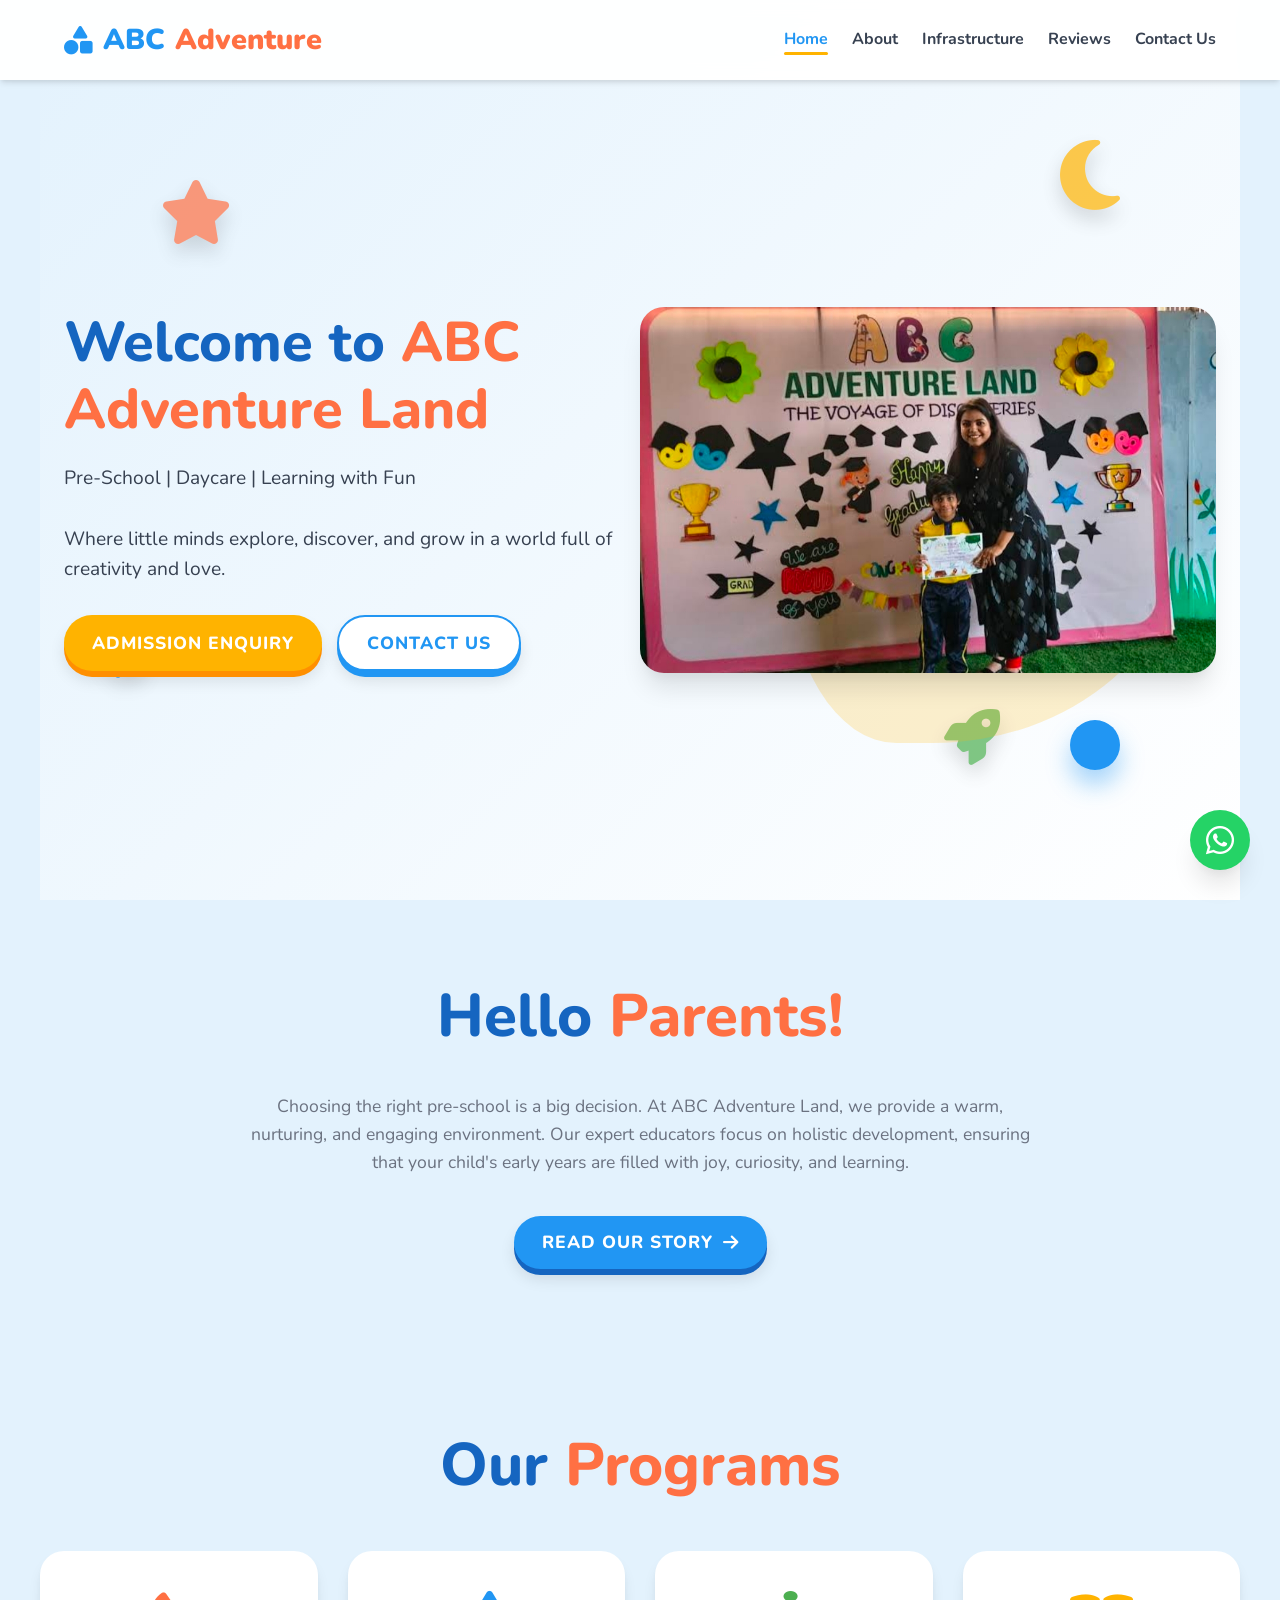
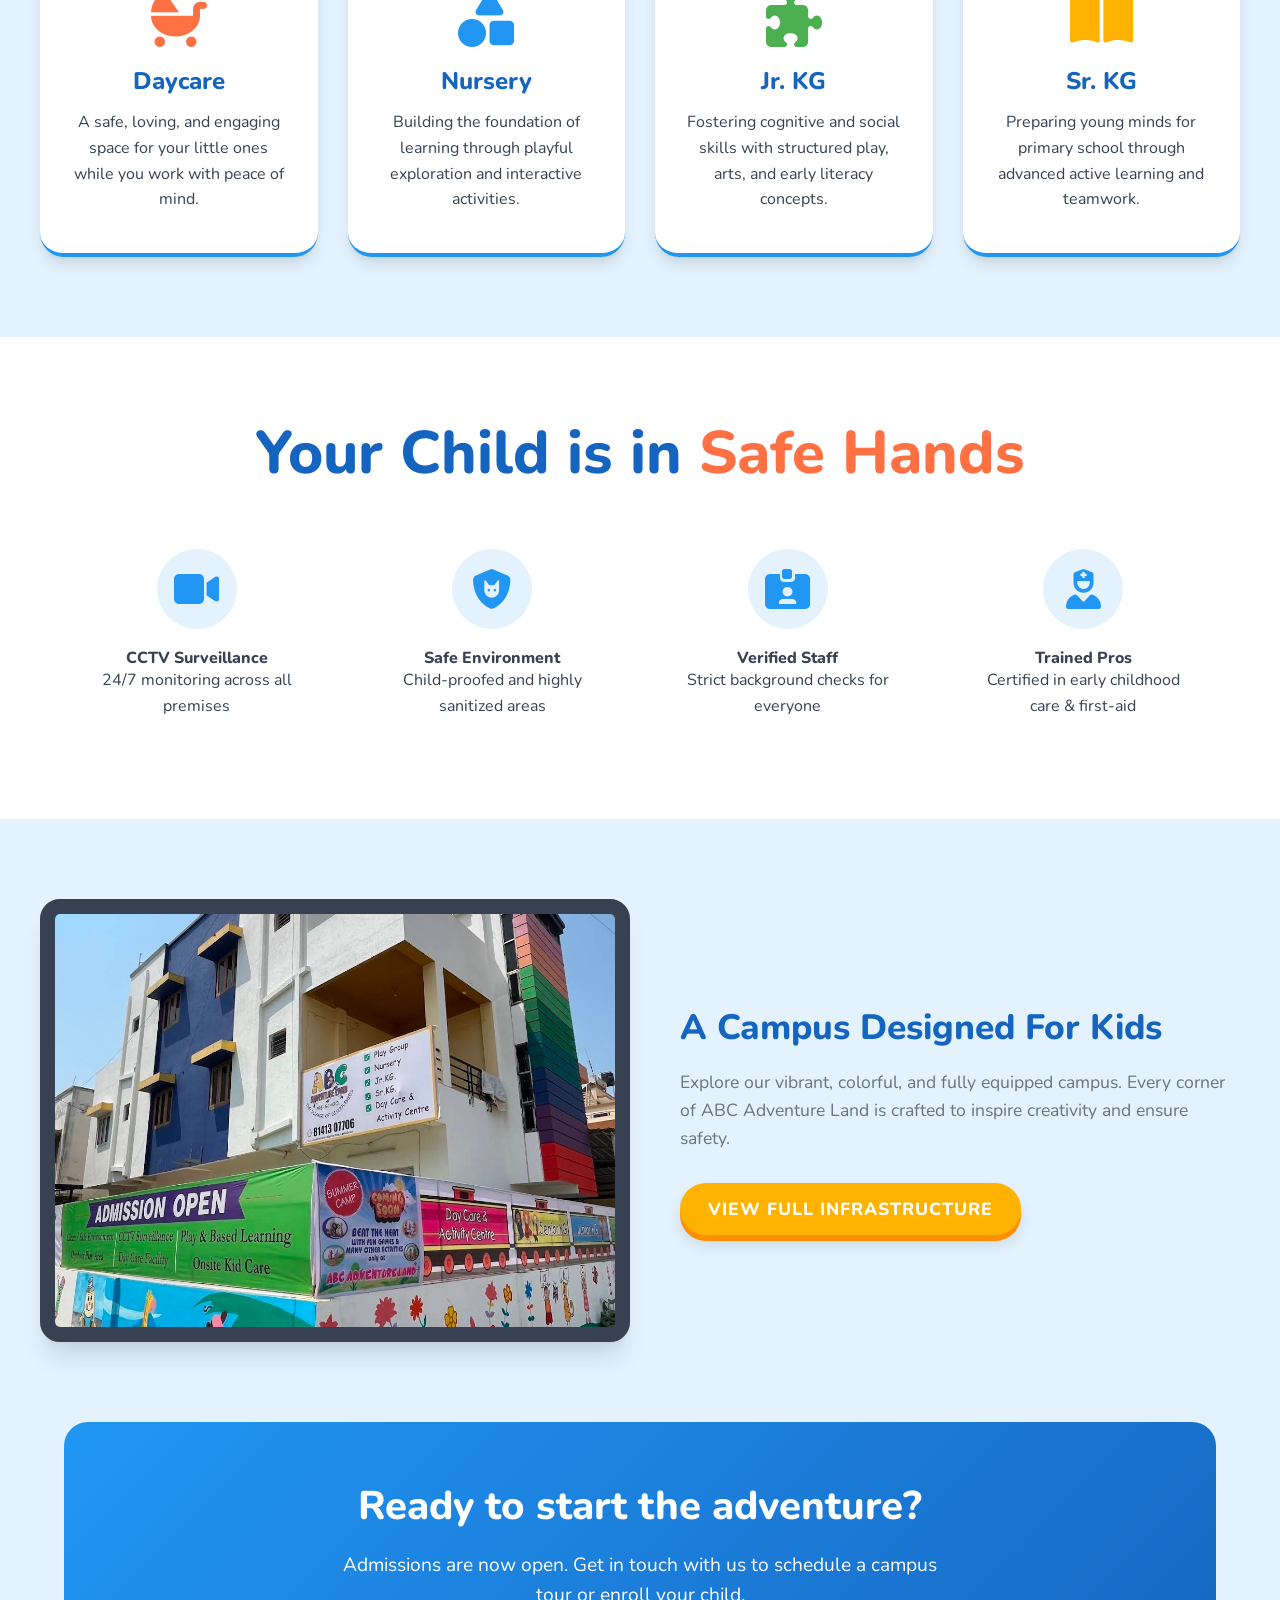
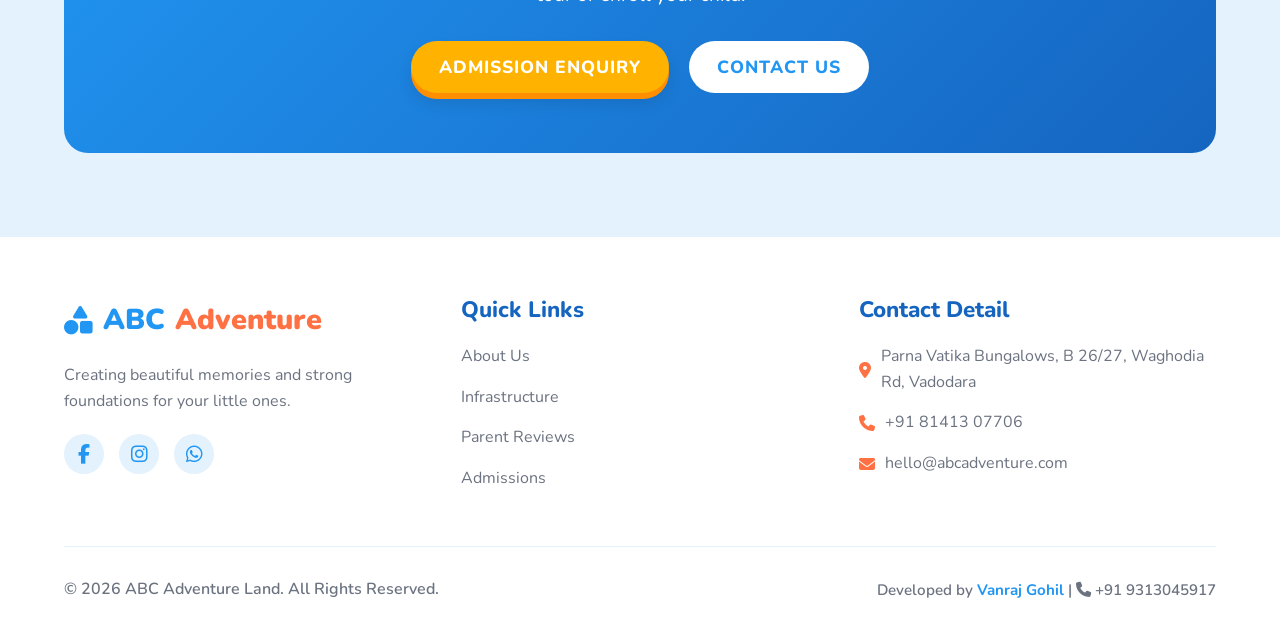
<file: index.html>
<!DOCTYPE html>
<html lang="en">
<head>
  <meta charset="UTF-8">
  <meta name="viewport" content="width=device-width, initial-scale=1.0">
  <title>ABC Adventure Land - Premium Play School & Daycare</title>
  <meta name="description" content="ABC Adventure Land is a Tier-1 Play School and Daycare providing a safe, fun, and learning environment for kids. Offering Daycare, Nursery, Jr. KG, and Sr. KG in Vadodara.">
  <meta name="keywords" content="play school, preschool, daycare, nursery, jr kg, sr kg, early childhood education, best play school in Vadodara, ABC Adventure Land, kids learning, safe daycare, child development, Tier-1 school, toddler education, pre-school admission">
  <meta name="author" content="Vanraj Gohil">
  <meta name="robots" content="index, follow">
  
  <!-- Open Graph / Social -->
  <meta property="og:title" content="ABC Adventure Land - Premium Play School & Daycare">
  <meta property="og:description" content="Discover ABC Adventure Land, the best play school and daycare for your child's early education and holistic development in Vadodara.">
  <meta property="og:type" content="website">
  <meta name="twitter:card" content="summary_large_image">
  
  <!-- Fonts & Icons -->
  <link rel="stylesheet" href="https://cdnjs.cloudflare.com/ajax/libs/font-awesome/6.4.0/css/all.min.css">
  
  <!-- Custom CSS -->
  <link rel="stylesheet" href="global.css">
  <link rel="stylesheet" href="animations.css">
  
  <style>
    /* Home Specific Styles */
    .hero {
      min-height: 100vh;
      display: flex;
      align-items: center;
      padding-top: 80px;
      position: relative;
      overflow: hidden;
      background: linear-gradient(135deg, var(--soft-blue) 0%, #fff 100%);
    }
    .hero-content {
      flex: 1;
      max-width: 600px;
      z-index: 2;
    }
    .hero h1 {
      font-size: 3.5rem;
      color: var(--blue-dark);
      margin-bottom: 20px;
    }
    .hero h1 span {
      color: var(--accent-orange);
    }
    .hero p {
      font-size: 1.2rem;
      color: var(--text-dark);
      margin-bottom: 30px;
    }
    .hero-btns {
      display: flex;
      gap: 15px;
    }
    .hero-visual {
      flex: 1;
      position: relative;
      display: flex;
      justify-content: center;
      align-items: center;
      z-index: 1;
    }
    .bg-shape {
      position: absolute;
      width: 400px;
      height: 400px;
      background: var(--accent-yellow);
      border-radius: 40% 60% 70% 30% / 40% 50% 60% 50%;
      top: 10%;
      right: 5%;
      z-index: -1;
      opacity: 0.2;
    }
    .floating-el {
      position: absolute;
      font-size: 3rem;
      color: var(--blue-main);
      opacity: 0.7;
    }
    .el-1 { top: 20%; left: 10%; color: var(--accent-orange); font-size: 4rem; }
    .el-2 { top: 70%; left: 5%; }
    .el-3 { top: 15%; right: 10%; color: var(--accent-yellow); font-size: 5rem; }
    .el-4 { bottom: 15%; right: 20%; font-size: 3.5rem; color: #4CAF50; }

    /* Programs Section */
    .programs-grid {
      display: grid;
      grid-template-columns: repeat(auto-fit, minmax(250px, 1fr));
      gap: 30px;
      margin-top: 50px;
    }
    .card {
      background: var(--white);
      border-radius: var(--radius-lg);
      padding: 40px 30px;
      text-align: center;
      box-shadow: var(--shadow-md);
      transition: var(--transition);
      position: relative;
      overflow: hidden;
      border-bottom: 4px solid var(--blue-main);
    }
    .card:hover {
      transform: translateY(-10px);
      box-shadow: var(--shadow-lg);
    }
    .card-icon {
      font-size: 3.5rem;
      color: var(--accent-orange);
      margin-bottom: 20px;
      display: inline-block;
    }
    .card:nth-child(2) .card-icon { color: var(--blue-main); }
    .card:nth-child(3) .card-icon { color: #4CAF50; }
    .card:nth-child(4) .card-icon { color: var(--accent-yellow); }
    .card h3 {
      font-size: 1.5rem;
      margin-bottom: 15px;
      color: var(--blue-dark);
    }

    /* Safety Section */
    .safety-section {
      background-color: var(--white);
    }
    .safety-grid {
      display: grid;
      grid-template-columns: repeat(auto-fit, minmax(200px, 1fr));
      gap: 30px;
      text-align: center;
    }
    .safety-item {
      padding: 20px;
    }
    .safety-item i {
      font-size: 2.5rem;
      color: var(--blue-main);
      background: var(--soft-blue);
      width: 80px;
      height: 80px;
      line-height: 80px;
      border-radius: var(--radius-full);
      margin-bottom: 20px;
    }
    
    /* Gallery Showcase */
    .gallery-showcase {
      display: flex;
      align-items: center;
      gap: 50px;
    }
    .showcase-tv {
      flex: 1;
      position: relative;
      border: 15px solid var(--text-dark);
      border-radius: 20px;
      overflow: hidden;
      background: #000;
      box-shadow: var(--shadow-lg);
      aspect-ratio: 4/3;
    }
    .showcase-tv img {
      width: 100%;
      height: 100%;
      object-fit: cover;
      animation: pulse-soft 8s infinite alternate;
    }
    .showcase-text {
      flex: 1;
    }
    .showcase-text h2 {
      font-size: 2.2rem;
      color: var(--blue-dark);
      margin-bottom: 20px;
    }

    /* Contact Summary */
    .contact-summary {
      background: linear-gradient(135deg, var(--blue-main), var(--blue-dark));
      color: var(--white);
      text-align: center;
      padding: 60px 24px;
      border-radius: var(--radius-lg);
      margin-bottom: 80px;
    }
    .contact-summary h2 {
      font-size: 2.5rem;
      margin-bottom: 20px;
    }
    .contact-summary .btn-wrap {
      display: flex;
      justify-content: center;
      gap: 20px;
      margin-top: 30px;
    }

    @media (max-width: 768px) {
      .hero { flex-direction: column; text-align: center; padding-top: 100px; }
      .hero-btns { justify-content: center; }
      .hero h1 { font-size: 2.5rem; }
      .gallery-showcase { flex-direction: column; }
      .contact-summary .btn-wrap { flex-direction: column; }
      .floating-el { display: none; }
    }
  </style>
</head>
<body>

  <!-- Navbar -->
  <nav class="navbar">
    <div class="container">
      <a href="index.html" class="logo">
        <i class="fa-solid fa-shapes"></i> ABC <span>Adventure</span>
      </a>
      <ul class="nav-links">
        <li><a href="index.html">Home</a></li>
        <li><a href="about.html">About</a></li>
        <li><a href="infrastructure.html">Infrastructure</a></li>
        <li><a href="reviews.html">Reviews</a></li>
        <li><a href="contact.html">Contact Us</a></li>
      </ul>
      <button class="menu-toggle" id="mobile-menu">
        <i class="fa-solid fa-bars"></i>
      </button>
    </div>
  </nav>

  <!-- Hero Section -->
  <section class="hero container reveal active">
    <!-- Animated Floating Elements -->
    <i class="fa-solid fa-star floating-el el-1 anim-spin" style="filter: drop-shadow(0px 10px 10px rgba(0,0,0,0.2));"></i>
    <i class="fa-solid fa-paper-plane floating-el el-2 anim-float" style="filter: drop-shadow(0px 10px 10px rgba(0,0,0,0.2));"></i>
    <i class="fa-solid fa-moon floating-el el-3 anim-float-delay" style="filter: drop-shadow(0px 10px 10px rgba(0,0,0,0.2));"></i>
    <i class="fa-solid fa-rocket floating-el el-4 anim-float-reverse" style="filter: drop-shadow(0px 10px 10px rgba(0,0,0,0.2));"></i>
    <div style="position: absolute; top: 80%; right: 10%; width: 50px; height: 50px; background: var(--blue-main); border-radius: 50%; box-shadow: 0 15px 25px rgba(33, 150, 243, 0.4);" class="anim-bounce"></div>

    <div class="hero-content">
      <h1>Welcome to <span>ABC Adventure Land</span></h1>
      <p>Pre-School | Daycare | Learning with Fun</p>
      <p>Where little minds explore, discover, and grow in a world full of creativity and love.</p>
      <div class="hero-btns">
        <a href="admission-enquiry.html" class="btn btn-accent">Admission Enquiry</a>
        <a href="contact.html" class="btn btn-outline">Contact Us</a>
      </div>
    </div>
    <div class="hero-visual">
      <div class="bg-shape anim-pulse"></div>
      <img src="IMG_20260414_143544.jpg" alt="Happy Kids at ABC Adventure Land" style="border-radius: var(--radius-lg); box-shadow: var(--shadow-lg); z-index: 2; position: relative;">
    </div>
  </section>

  <!-- Welcome Section -->
  <section class="section container reveal">
    <div class="section-title">
      <h2>Hello <span>Parents!</span></h2>
    </div>
    <div style="text-align: center; max-width: 800px; margin: 0 auto;">
      <p style="font-size: 1.1rem; color: var(--text-light); margin-bottom: 20px;">
        Choosing the right pre-school is a big decision. At ABC Adventure Land, we provide a warm, nurturing, and engaging environment. Our expert educators focus on holistic development, ensuring that your child's early years are filled with joy, curiosity, and learning.
      </p>
      <a href="about.html" class="btn btn-primary" style="margin-top: 20px;">Read Our Story <i class="fa-solid fa-arrow-right" style="margin-left: 10px;"></i></a>
    </div>
  </section>

  <!-- Programs Section -->
  <section class="section container reveal" id="programs">
    <div class="section-title">
      <h2>Our <span>Programs</span></h2>
    </div>
    <div class="programs-grid">
      <div class="card">
        <i class="fa-solid fa-baby-carriage card-icon anim-bounce"></i>
        <h3>Daycare</h3>
        <p>A safe, loving, and engaging space for your little ones while you work with peace of mind.</p>
      </div>
      <div class="card">
        <i class="fa-solid fa-shapes card-icon anim-bounce" style="animation-delay: 0.2s"></i>
        <h3>Nursery</h3>
        <p>Building the foundation of learning through playful exploration and interactive activities.</p>
      </div>
      <div class="card">
        <i class="fa-solid fa-puzzle-piece card-icon anim-bounce" style="animation-delay: 0.4s"></i>
        <h3>Jr. KG</h3>
        <p>Fostering cognitive and social skills with structured play, arts, and early literacy concepts.</p>
      </div>
      <div class="card">
        <i class="fa-solid fa-book-open card-icon anim-bounce" style="animation-delay: 0.6s"></i>
        <h3>Sr. KG</h3>
        <p>Preparing young minds for primary school through advanced active learning and teamwork.</p>
      </div>
    </div>
  </section>

  <!-- Safety Section -->
  <section class="section safety-section">
    <div class="container reveal">
      <div class="section-title">
        <h2>Your Child is in <span>Safe Hands</span></h2>
      </div>
      <div class="safety-grid">
        <div class="safety-item">
          <i class="fa-solid fa-video"></i>
          <h4>CCTV Surveillance</h4>
          <p>24/7 monitoring across all premises</p>
        </div>
        <div class="safety-item">
          <i class="fa-solid fa-shield-cat"></i>
          <h4>Safe Environment</h4>
          <p>Child-proofed and highly sanitized areas</p>
        </div>
        <div class="safety-item">
          <i class="fa-solid fa-id-card-clip"></i>
          <h4>Verified Staff</h4>
          <p>Strict background checks for everyone</p>
        </div>
        <div class="safety-item">
          <i class="fa-solid fa-user-nurse"></i>
          <h4>Trained Pros</h4>
          <p>Certified in early childhood care & first-aid</p>
        </div>
      </div>
    </div>
  </section>

  <!-- Mini Gallery Showcase -->
  <section class="section container reveal">
    <div class="gallery-showcase">
      <div class="showcase-tv">
        <img src="IMG_20260414_143742.jpg" alt="Infrastructure Highlight">
      </div>
      <div class="showcase-text">
        <h2>A Campus Designed <span>For Kids</span></h2>
        <p style="font-size: 1.1rem; color: var(--text-light); margin-bottom: 30px;">
          Explore our vibrant, colorful, and fully equipped campus. Every corner of ABC Adventure Land is crafted to inspire creativity and ensure safety.
        </p>
        <a href="infrastructure.html" class="btn btn-accent">View Full Infrastructure</a>
      </div>
    </div>
  </section>

  <!-- Contact Summary -->
  <section class="container reveal">
    <div class="contact-summary">
      <h2>Ready to start the adventure?</h2>
      <p style="font-size: 1.2rem; max-width: 600px; margin: 0 auto;">Admissions are now open. Get in touch with us to schedule a campus tour or enroll your child.</p>
      <div class="btn-wrap">
        <a href="admission-enquiry.html" class="btn btn-accent" style="background-color: var(--accent-yellow); color: #fff;">Admission Enquiry</a>
        <a href="contact.html" class="btn" style="background-color: var(--white); color: var(--blue-main);">Contact Us</a>
      </div>
    </div>
  </section>

  <!-- Footer -->
  <footer class="footer">
    <div class="container">
      <div class="footer-grid">
        <div class="footer-col">
          <a href="index.html" class="logo" style="margin-bottom: 20px;">
            <i class="fa-solid fa-shapes"></i> ABC <span>Adventure</span>
          </a>
          <p>Creating beautiful memories and strong foundations for your little ones.</p>
          <div class="social-links">
            <a href="#"><i class="fa-brands fa-facebook-f"></i></a>
            <a href="#"><i class="fa-brands fa-instagram"></i></a>
            <a href="https://wa.me/918141307706"><i class="fa-brands fa-whatsapp"></i></a>
          </div>
        </div>
        <div class="footer-col">
          <h3>Quick Links</h3>
          <p><a href="about.html">About Us</a></p>
          <p><a href="infrastructure.html">Infrastructure</a></p>
          <p><a href="reviews.html">Parent Reviews</a></p>
          <p><a href="admission-enquiry.html">Admissions</a></p>
        </div>
        <div class="footer-col">
          <h3>Contact Detail</h3>
          <p><i class="fa-solid fa-location-dot" style="color: var(--accent-orange);"></i> Parna Vatika Bungalows, B 26/27, Waghodia Rd, Vadodara</p>
          <p><i class="fa-solid fa-phone" style="color: var(--accent-orange);"></i> +91 81413 07706</p>
          <p><i class="fa-solid fa-envelope" style="color: var(--accent-orange);"></i> hello@abcadventure.com</p>
        </div>
      </div>
      <div class="footer-bottom" style="display: flex; justify-content: space-between; align-items: center; flex-wrap: wrap; gap: 15px;">
        <p>&copy; 2026 ABC Adventure Land. All Rights Reserved.</p>
        <p style="font-size: 0.95rem;">Developed by <strong style="color: var(--blue-main);">Vanraj Gohil</strong> | <a href="tel:9313045917"><i class="fa-solid fa-phone"></i> +91 9313045917</a></p>
      </div>
    </div>
  </footer>

  <!-- WhatsApp Floating Widget -->
  <div class="whatsapp-widget">
    <div class="whatsapp-chat-box" id="wa-chat-box">
      <div class="chat-header">
        <div style="display: flex; align-items: center; gap: 10px;">
          <i class="fa-brands fa-whatsapp" style="font-size: 1.5rem;"></i>
          <h4>ABC Adventure Land</h4>
        </div>
        <button class="close-chat" id="close-wa"><i class="fa-solid fa-xmark"></i></button>
      </div>
      <div class="chat-body" id="wa-chat-body">
        <div class="chat-msg">Hello! 👋 How can we help you today with your child's admission?</div>
      </div>
      <div class="chat-input">
        <input type="text" id="wa-message-input" placeholder="Type your message...">
        <button id="wa-send-btn"><i class="fa-solid fa-paper-plane"></i></button>
      </div>
    </div>
    <div class="whatsapp-btn" id="wa-trigger-btn">
      <i class="fa-brands fa-whatsapp"></i>
    </div>
  </div>

  <!-- Scripts -->
  <script src="main.js"></script>
</body>
</html>
</file>
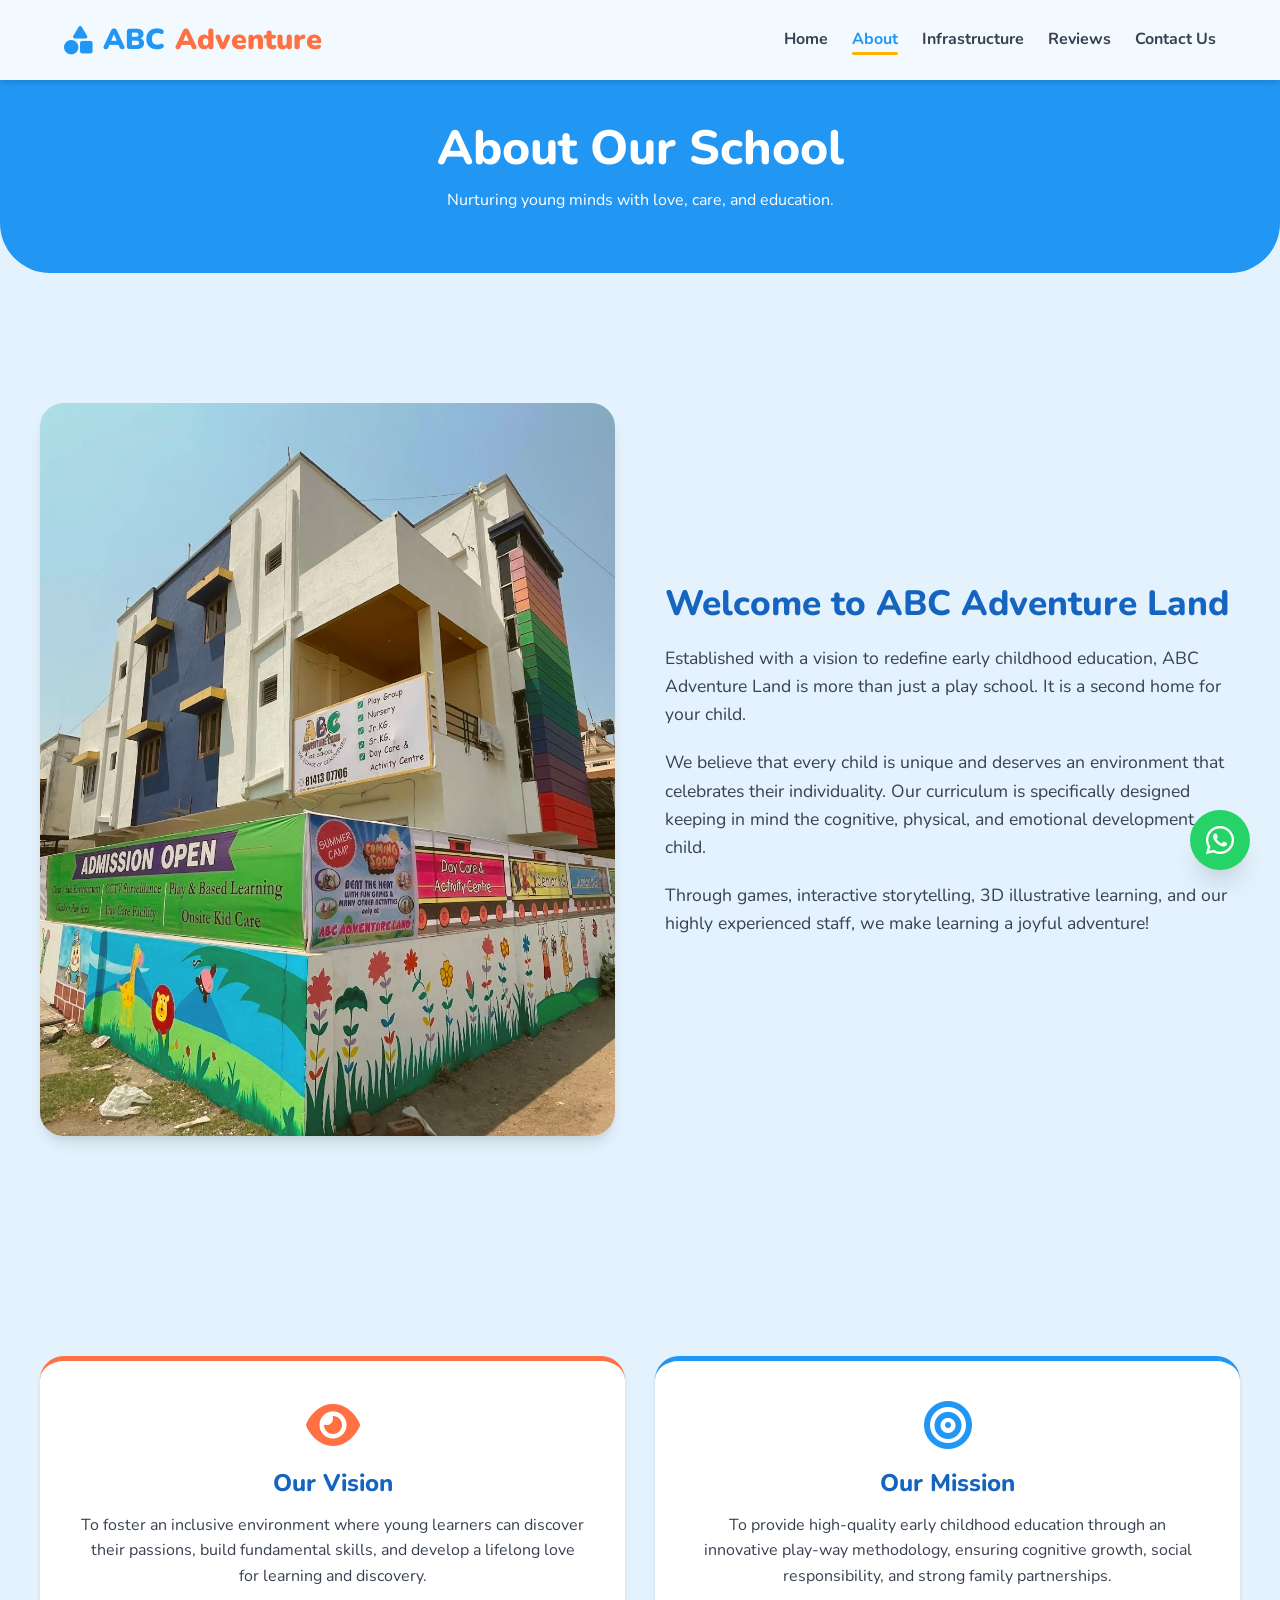
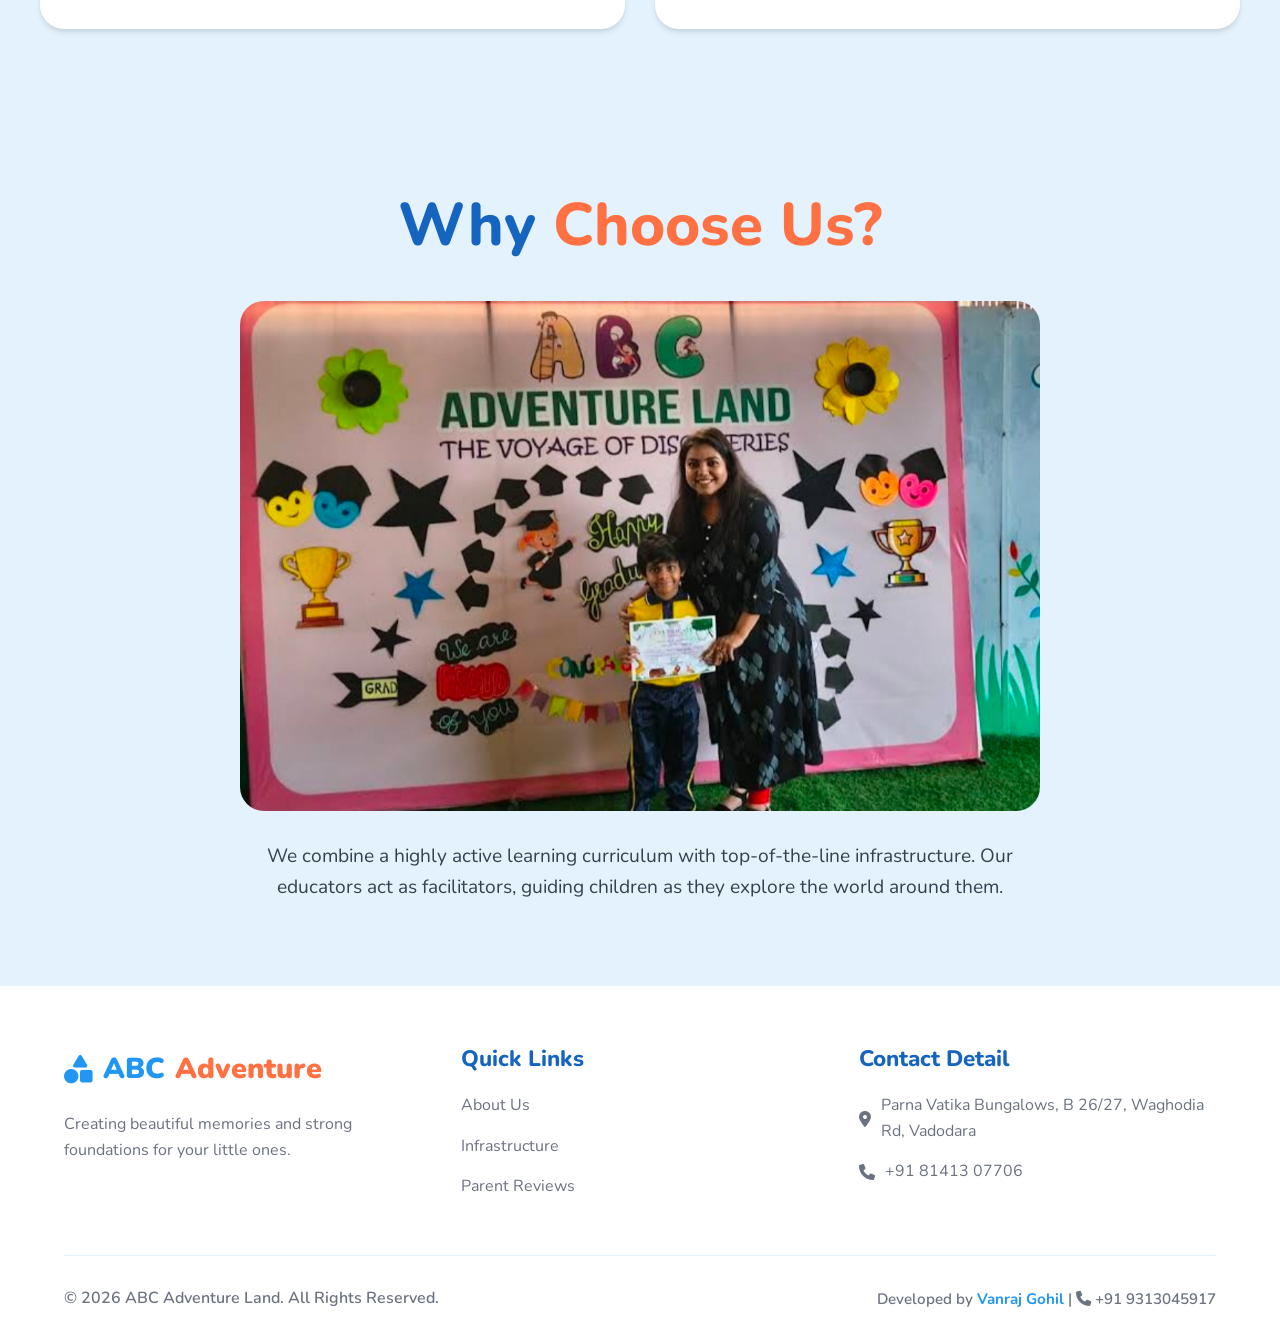
<file: about.html>
<!DOCTYPE html>
<html lang="en">
<head>
  <meta charset="UTF-8">
  <meta name="viewport" content="width=device-width, initial-scale=1.0">
  <title>About Us - ABC Adventure Land</title>
  <meta name="description" content="Learn more about ABC Adventure Land's vision, mission, and our passion for early childhood learning. We provide a safe, engaging, and loving environment for your child's overall development.">
  <meta name="keywords" content="about ABC Adventure Land, pre-school mission, daycare vision, why choose our preschool, child care experts Vadodara, early education philosophy, interactive storytelling, 3D learning, certified teachers, best nursery Vadodara">
  <meta name="author" content="Vanraj Gohil">
  <meta name="robots" content="index, follow">
  
  <!-- Open Graph / Social -->
  <meta property="og:title" content="About Us - ABC Adventure Land">
  <meta property="og:description" content="Discover the story and core values behind ABC Adventure Land. Learn why parents trust us as the leading pre-school and daycare.">
  <meta property="og:type" content="website">
  <meta name="twitter:card" content="summary_large_image">
  
  <link rel="stylesheet" href="https://cdnjs.cloudflare.com/ajax/libs/font-awesome/6.4.0/css/all.min.css">
  <link rel="stylesheet" href="global.css">
  <link rel="stylesheet" href="animations.css">
  
  <style>
    .page-header {
      background: var(--blue-main);
      color: var(--white);
      padding: 120px 20px 60px;
      text-align: center;
      border-radius: 0 0 50px 50px;
    }
    .page-header h1 {
      font-size: 3rem;
      margin-bottom: 10px;
    }

    .about-story {
      display: flex;
      align-items: center;
      gap: 50px;
      margin-top: 50px;
    }
    .story-img {
      flex: 1;
      border-radius: var(--radius-lg);
      box-shadow: var(--shadow-md);
      overflow: hidden;
      position: relative;
    }
    .story-img::after {
      content: '';
      position: absolute;
      top: 0; left: 0; width: 100%; height: 100%;
      background: var(--accent-yellow);
      opacity: 0.1;
      z-index: 1;
    }
    .story-img img {
      width: 100%;
      height: auto;
      transform: scale(1);
      transition: var(--transition);
    }
    .story-img:hover img {
      transform: scale(1.05);
    }
    .story-text {
      flex: 1;
    }
    .story-text h2 {
      font-size: 2.2rem;
      color: var(--blue-dark);
      margin-bottom: 20px;
    }
    .story-text p {
      margin-bottom: 20px;
      color: var(--text-dark);
      font-size: 1.1rem;
    }
    
    .vision-cards {
      display: grid;
      grid-template-columns: repeat(auto-fit, minmax(300px, 1fr));
      gap: 30px;
      margin-top: 60px;
    }
    .v-card {
      background: var(--white);
      padding: 40px;
      border-radius: var(--radius-lg);
      box-shadow: var(--shadow-sm);
      text-align: center;
      border-top: 5px solid var(--accent-orange);
    }
    .v-card:nth-child(2) {
      border-top-color: var(--blue-main);
    }
    .v-card i {
      font-size: 3rem;
      color: var(--accent-orange);
      margin-bottom: 20px;
    }
    .v-card:nth-child(2) i { color: var(--blue-main); }
    .v-card h3 {
      font-size: 1.5rem;
      margin-bottom: 15px;
      color: var(--blue-dark);
    }

    @media (max-width: 768px) {
      .about-story { flex-direction: column; }
    }
  </style>
</head>
<body>

  <!-- Navbar -->
  <nav class="navbar">
    <div class="container">
      <a href="index.html" class="logo">
        <i class="fa-solid fa-shapes"></i> ABC <span>Adventure</span>
      </a>
      <ul class="nav-links">
        <li><a href="index.html">Home</a></li>
        <li><a href="about.html">About</a></li>
        <li><a href="infrastructure.html">Infrastructure</a></li>
        <li><a href="reviews.html">Reviews</a></li>
        <li><a href="contact.html">Contact Us</a></li>
      </ul>
      <button class="menu-toggle" id="mobile-menu">
        <i class="fa-solid fa-bars"></i>
      </button>
    </div>
  </nav>

  <!-- Page Header -->
  <header class="page-header">
    <div class="container">
      <h1 class="reveal">About Our School</h1>
      <p class="reveal">Nurturing young minds with love, care, and education.</p>
    </div>
  </header>

  <!-- Our Story Section -->
  <section class="section container reveal">
    <div class="about-story">
      <div class="story-img">
        <img src="IMG_20260414_143742.jpg" alt="Kids playing in preschool">
      </div>
      <div class="story-text">
        <h2>Welcome to <span>ABC Adventure Land</span></h2>
        <p>Established with a vision to redefine early childhood education, ABC Adventure Land is more than just a play school. It is a second home for your child.</p>
        <p>We believe that every child is unique and deserves an environment that celebrates their individuality. Our curriculum is specifically designed keeping in mind the cognitive, physical, and emotional development of a child.</p>
        <p>Through games, interactive storytelling, 3D illustrative learning, and our highly experienced staff, we make learning a joyful adventure!</p>
      </div>
    </div>
  </section>

  <!-- Vision & Mission -->
  <section class="section container reveal">
    <div class="vision-cards">
      <div class="v-card">
        <i class="fa-solid fa-eye anim-pulse"></i>
        <h3>Our Vision</h3>
        <p>To foster an inclusive environment where young learners can discover their passions, build fundamental skills, and develop a lifelong love for learning and discovery.</p>
      </div>
      <div class="v-card">
        <i class="fa-solid fa-bullseye anim-pulse"></i>
        <h3>Our Mission</h3>
        <p>To provide high-quality early childhood education through an innovative play-way methodology, ensuring cognitive growth, social responsibility, and strong family partnerships.</p>
      </div>
    </div>
  </section>

  <!-- Why Choose Us -->
  <section class="section">
    <div class="container reveal" style="text-align: center;">
      <div class="section-title">
        <h2>Why <span>Choose Us?</span></h2>
      </div>
      <img src="IMG_20260414_143544.jpg" alt="Children artwork" style="width: 100%; max-width: 800px; margin: 0 auto 30px; border-radius: var(--radius-lg);">
      <p style="font-size: 1.2rem; color: var(--text-dark); max-width: 800px; margin: 0 auto;">
        We combine a highly active learning curriculum with top-of-the-line infrastructure. Our educators act as facilitators, guiding children as they explore the world around them. 
      </p>
    </div>
  </section>

  <!-- Footer -->
  <footer class="footer">
    <div class="container">
      <div class="footer-grid">
        <div class="footer-col">
          <a href="index.html" class="logo" style="margin-bottom: 20px;">
            <i class="fa-solid fa-shapes"></i> ABC <span>Adventure</span>
          </a>
          <p>Creating beautiful memories and strong foundations for your little ones.</p>
        </div>
        <div class="footer-col">
          <h3>Quick Links</h3>
          <p><a href="about.html">About Us</a></p>
          <p><a href="infrastructure.html">Infrastructure</a></p>
          <p><a href="reviews.html">Parent Reviews</a></p>
        </div>
        <div class="footer-col">
          <h3>Contact Detail</h3>
          <p><i class="fa-solid fa-location-dot"></i> Parna Vatika Bungalows, B 26/27, Waghodia Rd, Vadodara</p>
          <p><i class="fa-solid fa-phone"></i> +91 81413 07706</p>
        </div>
      </div>
      <div class="footer-bottom" style="display: flex; justify-content: space-between; align-items: center; flex-wrap: wrap; gap: 15px;">
        <p>&copy; 2026 ABC Adventure Land. All Rights Reserved.</p>
        <p style="font-size: 0.95rem;">Developed by <strong style="color: var(--blue-main);">Vanraj Gohil</strong> | <a href="tel:9313045917"><i class="fa-solid fa-phone"></i> +91 9313045917</a></p>
      </div>
    </div>
  </footer>

  <!-- WhatsApp Floating Widget (simplified for brevity, main logic in main.js) -->
  <div class="whatsapp-widget">
    <div class="whatsapp-chat-box" id="wa-chat-box">
      <div class="chat-header">
        <h4><i class="fa-brands fa-whatsapp"></i> ABC Adventure Land</h4>
        <button class="close-chat" id="close-wa"><i class="fa-solid fa-xmark"></i></button>
      </div>
      <div class="chat-body">
        <div class="chat-msg">Hello! 👋 How can we help you today?</div>
      </div>
      <div class="chat-input">
        <input type="text" id="wa-message-input" placeholder="Type your message...">
        <button id="wa-send-btn"><i class="fa-solid fa-paper-plane"></i></button>
      </div>
    </div>
    <div class="whatsapp-btn" id="wa-trigger-btn">
      <i class="fa-brands fa-whatsapp"></i>
    </div>
  </div>

  <script src="main.js"></script>
</body>
</html>
</file>
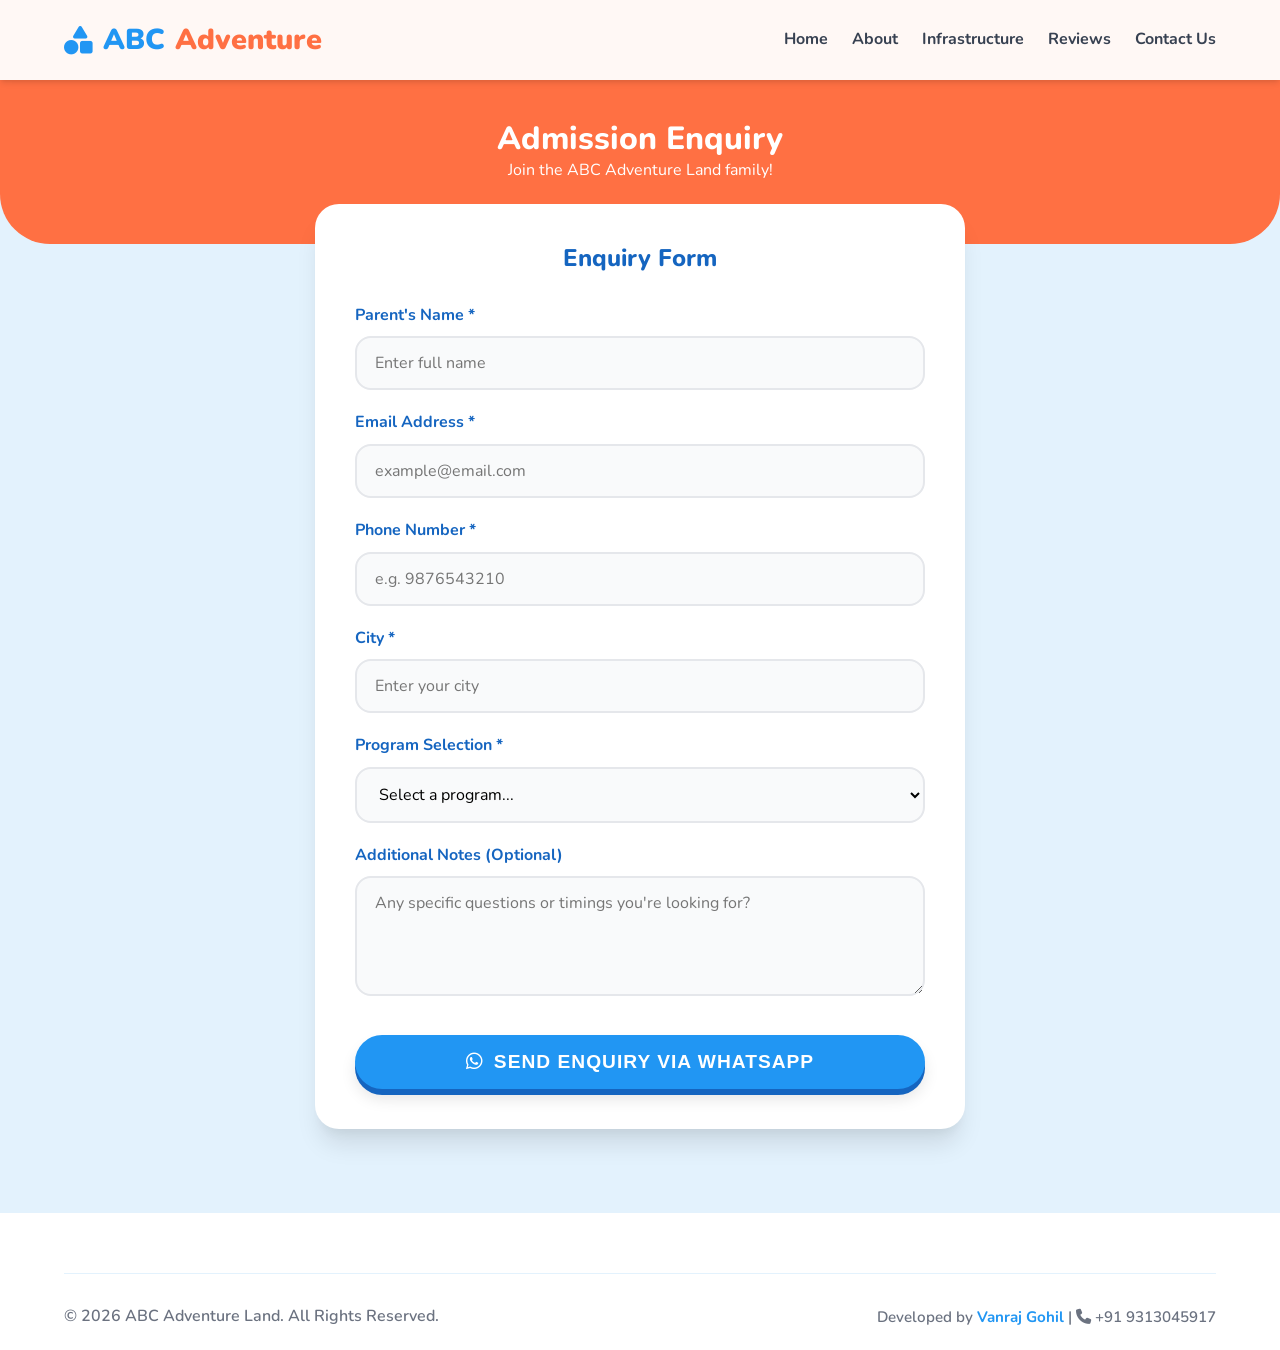
<file: admission-enquiry.html>
<!DOCTYPE html>
<html lang="en">
<head>
  <meta charset="UTF-8">
  <meta name="viewport" content="width=device-width, initial-scale=1.0">
  <title>Admission Enquiry - ABC Adventure Land</title>
  <meta name="description" content="Looking for the best play school? Fill out our Admission Enquiry form for ABC Adventure Land and join our vibrant learning family in Vadodara today.">
  <meta name="keywords" content="play school admission, preschool registration Vadodara, nursery admission form, daycare enrollment form, ABC Adventure Land admission, jr kg admission, sr kg admission, pre-school fees Vadodara, kids education admission">
  <meta name="author" content="Vanraj Gohil">
  <meta name="robots" content="index, follow">
  
  <!-- Open Graph / Social -->
  <meta property="og:title" content="Admission Enquiry - ABC Adventure Land">
  <meta property="og:description" content="Take the first step towards a bright future. Submit your admission enquiry easily and connect with us on WhatsApp.">
  <meta property="og:type" content="website">
  <meta name="twitter:card" content="summary_large_image">
  
  <link rel="stylesheet" href="https://cdnjs.cloudflare.com/ajax/libs/font-awesome/6.4.0/css/all.min.css">
  <link rel="stylesheet" href="global.css">
  <link rel="stylesheet" href="animations.css">
  
  <style>
    .page-header {
      background: var(--accent-orange);
      color: var(--white);
      padding: 120px 20px 60px;
      text-align: center;
      border-radius: 0 0 50px 50px;
    }
    
    .form-container {
      background: var(--white);
      max-width: 650px;
      margin: -40px auto 80px;
      padding: 40px;
      border-radius: var(--radius-lg);
      box-shadow: var(--shadow-lg);
      position: relative;
      z-index: 10;
    }
    
    .form-group {
      margin-bottom: 20px;
    }
    .form-group label {
      display: block;
      margin-bottom: 8px;
      font-weight: 700;
      color: var(--blue-dark);
    }
    .form-control {
      width: 100%;
      padding: 14px 18px;
      border: 2px solid #e5e7eb;
      border-radius: var(--radius-md);
      font-size: 1rem;
      font-family: inherit;
      transition: var(--transition);
      background: #f9fafb;
    }
    .form-control:focus {
      outline: none;
      border-color: var(--blue-main);
      background: var(--white);
    }
    select.form-control {
      cursor: pointer;
    }
    textarea.form-control {
      resize: vertical;
      min-height: 120px;
    }
    
    .submit-btn {
      width: 100%;
      padding: 16px;
      font-size: 1.2rem;
      margin-top: 10px;
    }
    .submit-btn i {
      margin-right: 10px;
    }

    @media (max-width: 768px) {
      .form-container {
        padding: 30px 20px;
        margin-top: -20px;
      }
    }
  </style>
</head>
<body>

  <nav class="navbar">
    <div class="container">
      <a href="index.html" class="logo">
        <i class="fa-solid fa-shapes"></i> ABC <span>Adventure</span>
      </a>
      <ul class="nav-links">
        <li><a href="index.html">Home</a></li>
        <li><a href="about.html">About</a></li>
        <li><a href="infrastructure.html">Infrastructure</a></li>
        <li><a href="reviews.html">Reviews</a></li>
        <li><a href="contact.html">Contact Us</a></li>
      </ul>
      <button class="menu-toggle" id="mobile-menu">
        <i class="fa-solid fa-bars"></i>
      </button>
    </div>
  </nav>

  <header class="page-header">
    <div class="container">
      <h1 class="reveal">Admission Enquiry</h1>
      <p class="reveal">Join the ABC Adventure Land family!</p>
    </div>
  </header>

  <div class="container">
    <div class="form-container reveal">
      <h2 style="text-align: center; margin-bottom: 30px; color: var(--blue-dark);">Enquiry Form</h2>
      <form id="enquiry-form">
        <div class="form-group">
          <label for="parentName">Parent's Name *</label>
          <input type="text" id="parentName" class="form-control" placeholder="Enter full name" required>
        </div>
        
        <div class="form-group">
          <label for="email">Email Address *</label>
          <input type="email" id="email" class="form-control" placeholder="example@email.com" required>
        </div>
        
        <div class="form-group">
          <label for="phone">Phone Number *</label>
          <input type="tel" id="phone" class="form-control" placeholder="e.g. 9876543210" required>
        </div>
        
        <div class="form-group">
          <label for="city">City *</label>
          <input type="text" id="city" class="form-control" placeholder="Enter your city" required>
        </div>
        
        <div class="form-group">
          <label for="program">Program Selection *</label>
          <select id="program" class="form-control" required>
            <option value="" disabled selected>Select a program...</option>
            <option value="Daycare">Daycare (6+ months)</option>
            <option value="Nursery">Nursery (3+ years)</option>
            <option value="Jr. KG">Jr. KG (4+ years)</option>
            <option value="Sr. KG">Sr. KG (5+ years)</option>
          </select>
        </div>
        
        <div class="form-group">
          <label for="note">Additional Notes (Optional)</label>
          <textarea id="note" class="form-control" placeholder="Any specific questions or timings you're looking for?"></textarea>
        </div>
        
        <button type="submit" class="btn btn-primary submit-btn">
          <i class="fa-brands fa-whatsapp"></i> Send Enquiry via WhatsApp
        </button>
      </form>
    </div>
  </div>

  <footer class="footer">
    <div class="container">
      <div class="footer-bottom" style="display: flex; justify-content: space-between; align-items: center; flex-wrap: wrap; gap: 15px;">
        <p>&copy; 2026 ABC Adventure Land. All Rights Reserved.</p>
        <p style="font-size: 0.95rem;">Developed by <strong style="color: var(--blue-main);">Vanraj Gohil</strong> | <a href="tel:9313045917"><i class="fa-solid fa-phone"></i> +91 9313045917</a></p>
      </div>
    </div>
  </footer>

  <script src="main.js"></script>
  <script>
    document.getElementById('enquiry-form').addEventListener('submit', function(e) {
      e.preventDefault();
      
      const pName = document.getElementById('parentName').value;
      const email = document.getElementById('email').value;
      const phone = document.getElementById('phone').value;
      const city = document.getElementById('city').value;
      const program = document.getElementById('program').value;
      const note = document.getElementById('note').value;
      
      // Target WhatsApp Number
      const phoneTo = "918141307706";
      
      let message = `*New Admission Enquiry* 🎓\n\n`;
      message += `*Parent Name:* ${pName}\n`;
      message += `*Email:* ${email}\n`;
      message += `*Phone:* ${phone}\n`;
      message += `*City:* ${city}\n`;
      message += `*Program Interested:* ${program}\n`;
      
      if(note) {
        message += `*Note:* ${note}\n`;
      }
      
      const whatsappURL = `https://wa.me/${phoneTo}?text=${encodeURIComponent(message)}`;
      
      // Redirect to WhatsApp
      window.open(whatsappURL, '_blank');
    });
  </script>
</body>
</html>
</file>
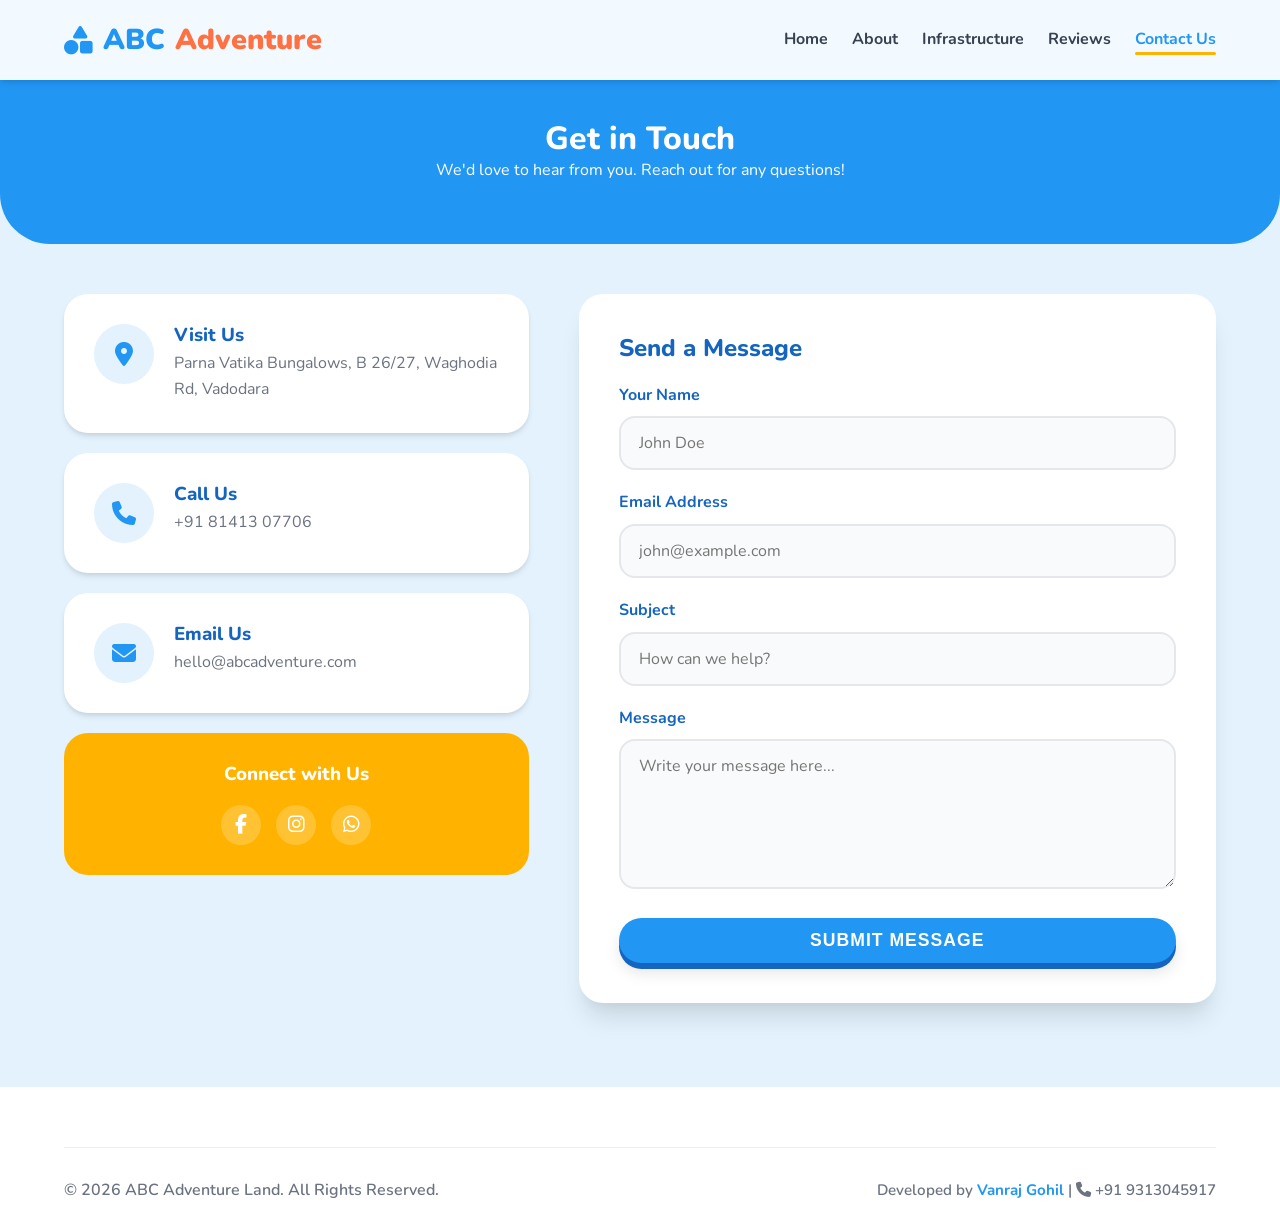
<file: contact.html>
<!DOCTYPE html>
<html lang="en">
<head>
  <meta charset="UTF-8">
  <meta name="viewport" content="width=device-width, initial-scale=1.0">
  <title>Contact Us - ABC Adventure Land</title>
  <meta name="description" content="Get in touch with ABC Adventure Land. Located in Vadodara, we are always available to answer your questions regarding admissions, daycare, and nursery programs.">
  <meta name="keywords" content="contact ABC Adventure Land, play school address Vadodara, preschool phone number, daycare location Vadodara, reach out pre-school, play school inquiries, nursery contact info, daycare support Vadodara">
  <meta name="author" content="Vanraj Gohil">
  <meta name="robots" content="index, follow">
  
  <!-- Open Graph / Social -->
  <meta property="og:title" content="Contact Us - ABC Adventure Land">
  <meta property="og:description" content="We'd love to hear from you. Contact us today via phone, email, or visit our beautiful campus in Vadodara.">
  <meta property="og:type" content="website">
  <meta name="twitter:card" content="summary_large_image">
  
  <link rel="stylesheet" href="https://cdnjs.cloudflare.com/ajax/libs/font-awesome/6.4.0/css/all.min.css">
  <link rel="stylesheet" href="global.css">
  <link rel="stylesheet" href="animations.css">
  
  <style>
    .page-header {
      background: var(--blue-main);
      color: var(--white);
      padding: 120px 20px 60px;
      text-align: center;
      border-radius: 0 0 50px 50px;
    }
    
    .contact-wrapper {
      display: flex;
      gap: 50px;
      margin-top: 50px;
      margin-bottom: 80px;
    }
    
    .contact-info {
      flex: 1;
    }
    .info-card {
      background: var(--white);
      padding: 30px;
      border-radius: var(--radius-lg);
      box-shadow: var(--shadow-sm);
      margin-bottom: 20px;
      display: flex;
      align-items: flex-start;
      gap: 20px;
      transition: var(--transition);
    }
    .info-card:hover {
      box-shadow: var(--shadow-md);
      transform: translateY(-5px);
    }
    .info-icon {
      background: var(--soft-blue);
      color: var(--blue-main);
      width: 60px;
      height: 60px;
      display: flex;
      align-items: center;
      justify-content: center;
      border-radius: 50%;
      font-size: 1.5rem;
      flex-shrink: 0;
    }
    .info-content h3 {
      color: var(--blue-dark);
      margin-bottom: 5px;
    }
    .info-content p {
      color: var(--text-light);
    }
    
    .social-banner {
      background: var(--accent-yellow);
      padding: 30px;
      border-radius: var(--radius-lg);
      color: var(--white);
      text-align: center;
    }
    .social-banner h3 {
      margin-bottom: 20px;
    }
    .social-banner .social-links {
      justify-content: center;
      margin-top: 0;
    }
    .social-banner .social-links a {
      background: rgba(255,255,255,0.2);
      color: white;
    }
    .social-banner .social-links a:hover {
      background: white;
      color: var(--accent-yellow);
    }

    .contact-form {
      flex: 1.2;
      background: var(--white);
      padding: 40px;
      border-radius: var(--radius-lg);
      box-shadow: var(--shadow-lg);
    }
    
    .form-group {
      margin-bottom: 20px;
    }
    .form-group label {
      display: block;
      margin-bottom: 8px;
      font-weight: 700;
      color: var(--blue-dark);
    }
    .form-control {
      width: 100%;
      padding: 14px 18px;
      border: 2px solid #e5e7eb;
      border-radius: var(--radius-md);
      font-size: 1rem;
      background: #f9fafb;
      font-family: inherit;
    }
    .form-control:focus {
      outline: none;
      border-color: var(--blue-main);
      background: var(--white);
    }
    textarea.form-control {
      min-height: 150px;
      resize: vertical;
    }
    
    @media (max-width: 768px) {
      .contact-wrapper {
        flex-direction: column;
      }
    }
  </style>
</head>
<body>

  <nav class="navbar">
    <div class="container">
      <a href="index.html" class="logo">
        <i class="fa-solid fa-shapes"></i> ABC <span>Adventure</span>
      </a>
      <ul class="nav-links">
        <li><a href="index.html">Home</a></li>
        <li><a href="about.html">About</a></li>
        <li><a href="infrastructure.html">Infrastructure</a></li>
        <li><a href="reviews.html">Reviews</a></li>
        <li><a href="contact.html">Contact Us</a></li>
      </ul>
      <button class="menu-toggle" id="mobile-menu">
        <i class="fa-solid fa-bars"></i>
      </button>
    </div>
  </nav>

  <header class="page-header">
    <div class="container">
      <h1 class="reveal">Get in Touch</h1>
      <p class="reveal">We'd love to hear from you. Reach out for any questions!</p>
    </div>
  </header>

  <section class="container reveal">
    <div class="contact-wrapper">
      
      <!-- Contact Info -->
      <div class="contact-info">
        <div class="info-card">
          <div class="info-icon"><i class="fa-solid fa-location-dot"></i></div>
          <div class="info-content">
            <h3>Visit Us</h3>
            <p>Parna Vatika Bungalows, B 26/27, Waghodia Rd, Vadodara</p>
          </div>
        </div>
        
        <div class="info-card">
          <div class="info-icon"><i class="fa-solid fa-phone"></i></div>
          <div class="info-content">
            <h3>Call Us</h3>
            <p>+91 81413 07706</p>
          </div>
        </div>
        
        <div class="info-card">
          <div class="info-icon"><i class="fa-solid fa-envelope"></i></div>
          <div class="info-content">
            <h3>Email Us</h3>
            <p>hello@abcadventure.com</p>
          </div>
        </div>
        
        <div class="social-banner">
          <h3>Connect with Us</h3>
          <div class="social-links">
            <a href="#"><i class="fa-brands fa-facebook-f"></i></a>
            <a href="#"><i class="fa-brands fa-instagram"></i></a>
            <a href="https://wa.me/918141307706"><i class="fa-brands fa-whatsapp"></i></a>
          </div>
        </div>
      </div>
      
      <!-- Contact Form -->
      <div class="contact-form">
        <h2 style="color: var(--blue-dark); margin-bottom: 20px;">Send a Message</h2>
        <form>
          <div class="form-group">
            <label for="name">Your Name</label>
            <input type="text" id="name" class="form-control" placeholder="John Doe">
          </div>
          <div class="form-group">
            <label for="c_email">Email Address</label>
            <input type="email" id="c_email" class="form-control" placeholder="john@example.com">
          </div>
          <div class="form-group">
            <label for="subject">Subject</label>
            <input type="text" id="subject" class="form-control" placeholder="How can we help?">
          </div>
          <div class="form-group">
            <label for="message">Message</label>
            <textarea id="message" class="form-control" placeholder="Write your message here..."></textarea>
          </div>
          <button type="submit" class="btn btn-primary" style="width: 100%;">Submit Message</button>
        </form>
      </div>
      
    </div>
  </section>

  <footer class="footer">
    <div class="container">
      <div class="footer-bottom" style="display: flex; justify-content: space-between; align-items: center; flex-wrap: wrap; gap: 15px;">
        <p>&copy; 2026 ABC Adventure Land. All Rights Reserved.</p>
        <p style="font-size: 0.95rem;">Developed by <strong style="color: var(--blue-main);">Vanraj Gohil</strong> | <a href="tel:9313045917"><i class="fa-solid fa-phone"></i> +91 9313045917</a></p>
      </div>
    </div>
  </footer>

  <script src="main.js"></script>
</body>
</html>
</file>
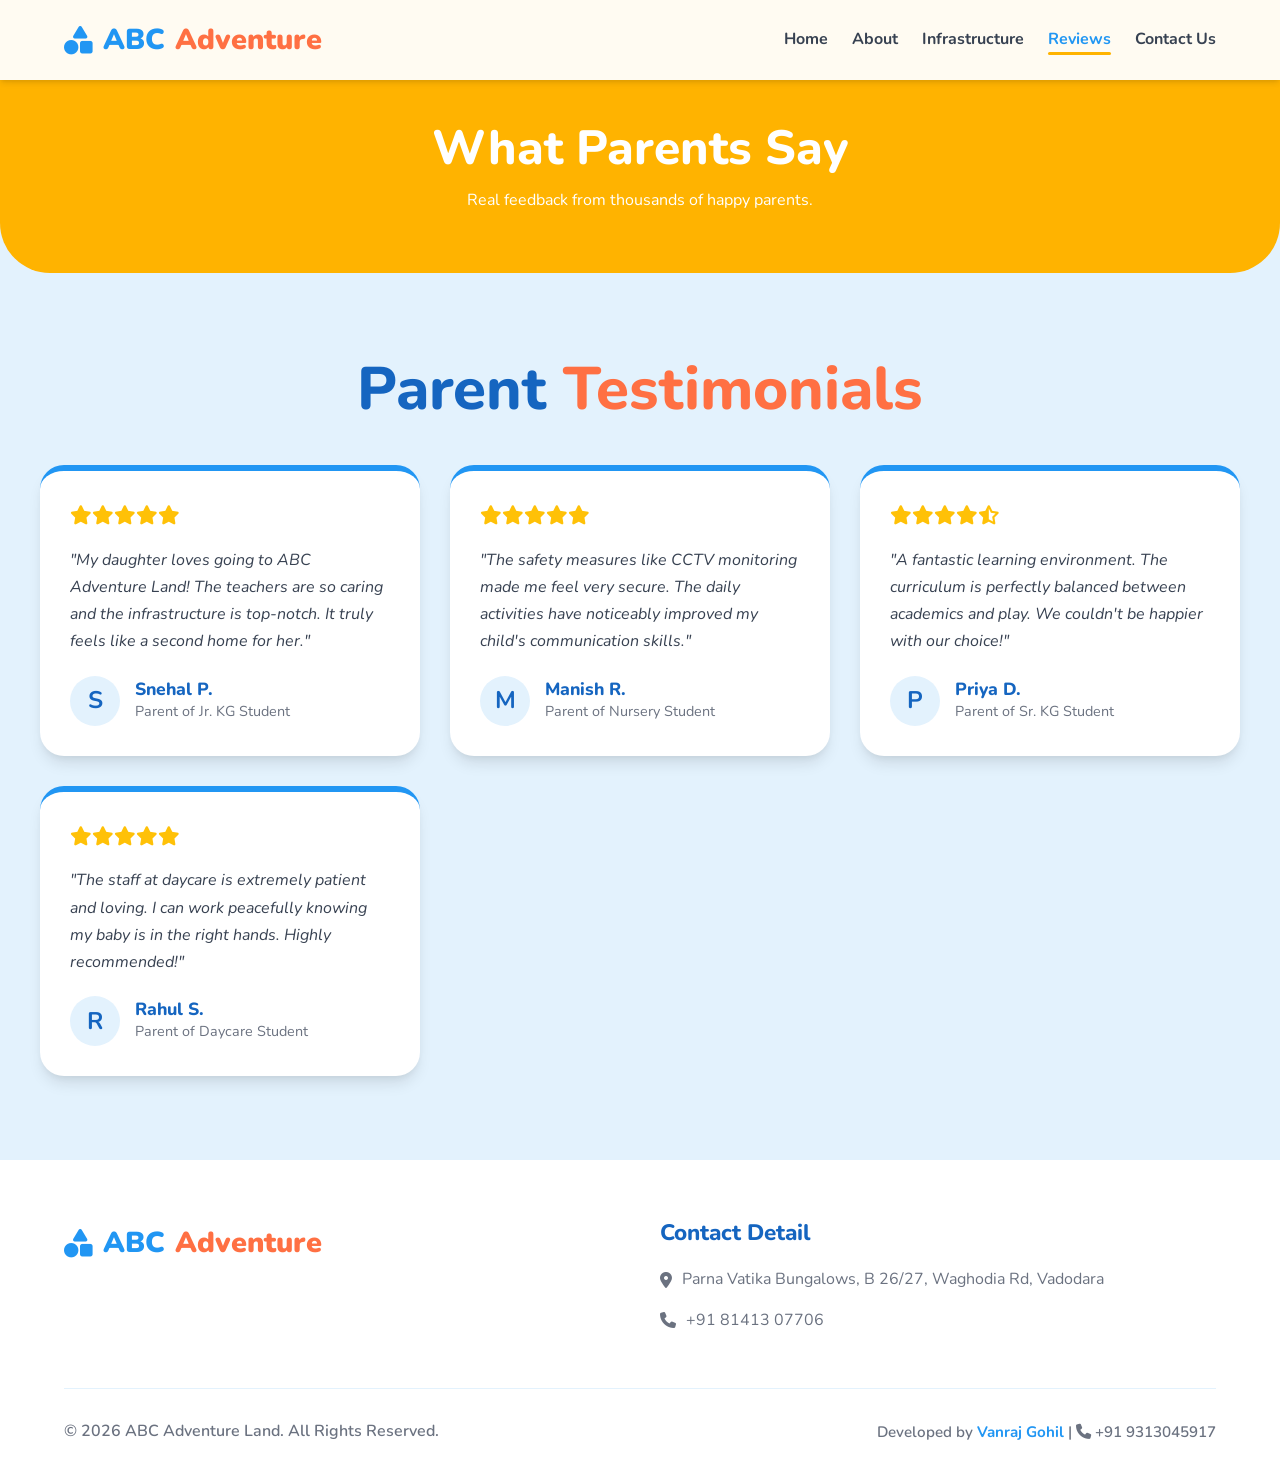
<file: reviews.html>
<!DOCTYPE html>
<html lang="en">
<head>
  <meta charset="UTF-8">
  <meta name="viewport" content="width=device-width, initial-scale=1.0">
  <title>Parent Reviews - ABC Adventure Land</title>
  <meta name="description" content="Read real reviews and testimonials from happy parents whose children attend ABC Adventure Land. See why we are highly recommended for Daycare and Nursery.">
  <meta name="keywords" content="ABC Adventure Land reviews, parents feedback play school, preschool testimonials, daycare reviews Vadodara, top rated nursery, happy parents preschool, pre-school ratings, trusted daycare, safe child care reviews">
  <meta name="author" content="Vanraj Gohil">
  <meta name="robots" content="index, follow">
  
  <!-- Open Graph / Social -->
  <meta property="og:title" content="Parent Reviews - ABC Adventure Land">
  <meta property="og:description" content="Read authentic success stories and feedback from parents who trust ABC Adventure Land with their child's early education.">
  <meta property="og:type" content="website">
  <meta name="twitter:card" content="summary_large_image">
  
  <link rel="stylesheet" href="https://cdnjs.cloudflare.com/ajax/libs/font-awesome/6.4.0/css/all.min.css">
  <link rel="stylesheet" href="global.css">
  <link rel="stylesheet" href="animations.css">
  
  <style>
    .page-header {
      background: var(--accent-yellow);
      color: var(--white);
      padding: 120px 20px 60px;
      text-align: center;
      border-radius: 0 0 50px 50px;
      position: relative;
      overflow: hidden;
    }
    .page-header h1 {
      font-size: 3rem;
      margin-bottom: 10px;
      z-index: 2;
      position: relative;
    }
    
    .reviews-grid {
      display: grid;
      grid-template-columns: repeat(auto-fill, minmax(300px, 1fr));
      gap: 30px;
      margin-top: 40px;
    }
    
    .review-card {
      background: var(--white);
      padding: 30px;
      border-radius: var(--radius-lg);
      box-shadow: var(--shadow-md);
      transition: var(--transition);
      border-top: 6px solid var(--blue-main);
    }
    
    .review-card:hover {
      transform: translateY(-5px);
      box-shadow: var(--shadow-lg);
    }
    
    .stars {
      color: #FFC107;
      font-size: 1.2rem;
      margin-bottom: 15px;
    }
    
    .review-content {
      font-style: italic;
      color: var(--text-dark);
      margin-bottom: 20px;
      line-height: 1.7;
    }
    
    .reviewer-info {
      display: flex;
      align-items: center;
      gap: 15px;
    }
    
    .avatar {
      width: 50px;
      height: 50px;
      background: var(--soft-blue);
      color: var(--blue-dark);
      border-radius: 50%;
      display: flex;
      align-items: center;
      justify-content: center;
      font-weight: bold;
      font-size: 1.5rem;
    }
    
    .name-role h4 {
      margin: 0;
      color: var(--blue-dark);
      font-size: 1.1rem;
    }
    .name-role p {
      margin: 0;
      font-size: 0.9rem;
      color: var(--text-light);
    }
  </style>
</head>
<body>

  <!-- Navbar -->
  <nav class="navbar">
    <div class="container">
      <a href="index.html" class="logo">
        <i class="fa-solid fa-shapes"></i> ABC <span>Adventure</span>
      </a>
      <ul class="nav-links">
        <li><a href="index.html">Home</a></li>
        <li><a href="about.html">About</a></li>
        <li><a href="infrastructure.html">Infrastructure</a></li>
        <li><a href="reviews.html">Reviews</a></li>
        <li><a href="contact.html">Contact Us</a></li>
      </ul>
      <button class="menu-toggle" id="mobile-menu">
        <i class="fa-solid fa-bars"></i>
      </button>
    </div>
  </nav>

  <!-- Page Header -->
  <header class="page-header">
    <div class="container">
      <h1 class="reveal">What Parents Say</h1>
      <p class="reveal">Real feedback from thousands of happy parents.</p>
    </div>
  </header>

  <!-- Reviews Section -->
  <section class="section container">
    <div class="section-title reveal">
      <h2>Parent <span>Testimonials</span></h2>
    </div>
    
    <!-- This Grid is to be populated with real PDF review data later -->
    <div class="reviews-grid">
      <!-- Placeholder 1 -->
      <div class="review-card reveal">
        <div class="stars">
          <i class="fa-solid fa-star"></i><i class="fa-solid fa-star"></i><i class="fa-solid fa-star"></i><i class="fa-solid fa-star"></i><i class="fa-solid fa-star"></i>
        </div>
        <div class="review-content">
          "My daughter loves going to ABC Adventure Land! The teachers are so caring and the infrastructure is top-notch. It truly feels like a second home for her."
        </div>
        <div class="reviewer-info">
          <div class="avatar">S</div>
          <div class="name-role">
            <h4>Snehal P.</h4>
            <p>Parent of Jr. KG Student</p>
          </div>
        </div>
      </div>
      
      <!-- Placeholder 2 -->
      <div class="review-card reveal" style="animation-delay: 0.1s;">
        <div class="stars">
          <i class="fa-solid fa-star"></i><i class="fa-solid fa-star"></i><i class="fa-solid fa-star"></i><i class="fa-solid fa-star"></i><i class="fa-solid fa-star"></i>
        </div>
        <div class="review-content">
          "The safety measures like CCTV monitoring made me feel very secure. The daily activities have noticeably improved my child's communication skills."
        </div>
        <div class="reviewer-info">
          <div class="avatar">M</div>
          <div class="name-role">
            <h4>Manish R.</h4>
            <p>Parent of Nursery Student</p>
          </div>
        </div>
      </div>

      <!-- Placeholder 3 -->
      <div class="review-card reveal" style="animation-delay: 0.2s;">
        <div class="stars">
          <i class="fa-solid fa-star"></i><i class="fa-solid fa-star"></i><i class="fa-solid fa-star"></i><i class="fa-solid fa-star"></i><i class="fa-solid fa-star-half-stroke"></i>
        </div>
        <div class="review-content">
          "A fantastic learning environment. The curriculum is perfectly balanced between academics and play. We couldn't be happier with our choice!"
        </div>
        <div class="reviewer-info">
          <div class="avatar">P</div>
          <div class="name-role">
            <h4>Priya D.</h4>
            <p>Parent of Sr. KG Student</p>
          </div>
        </div>
      </div>

       <!-- Placeholder 4 -->
       <div class="review-card reveal" style="animation-delay: 0.3s;">
        <div class="stars">
          <i class="fa-solid fa-star"></i><i class="fa-solid fa-star"></i><i class="fa-solid fa-star"></i><i class="fa-solid fa-star"></i><i class="fa-solid fa-star"></i>
        </div>
        <div class="review-content">
          "The staff at daycare is extremely patient and loving. I can work peacefully knowing my baby is in the right hands. Highly recommended!"
        </div>
        <div class="reviewer-info">
          <div class="avatar">R</div>
          <div class="name-role">
            <h4>Rahul S.</h4>
            <p>Parent of Daycare Student</p>
          </div>
        </div>
      </div>
    </div>
  </section>

  <!-- Footer (Simplified here) -->
  <footer class="footer">
    <div class="container">
      <div class="footer-grid">
        <div class="footer-col">
          <a href="index.html" class="logo" style="margin-bottom: 20px;">
            <i class="fa-solid fa-shapes"></i> ABC <span>Adventure</span>
          </a>
        </div>
        <div class="footer-col">
          <h3>Contact Detail</h3>
          <p><i class="fa-solid fa-location-dot"></i> Parna Vatika Bungalows, B 26/27, Waghodia Rd, Vadodara</p>
          <p><i class="fa-solid fa-phone"></i> +91 81413 07706</p>
        </div>
      </div>
      <div class="footer-bottom" style="display: flex; justify-content: space-between; align-items: center; flex-wrap: wrap; gap: 15px;">
        <p>&copy; 2026 ABC Adventure Land. All Rights Reserved.</p>
        <p style="font-size: 0.95rem;">Developed by <strong style="color: var(--blue-main);">Vanraj Gohil</strong> | <a href="tel:9313045917"><i class="fa-solid fa-phone"></i> +91 9313045917</a></p>
      </div>
    </div>
  </footer>

  <script src="main.js"></script>
</body>
</html>
</file>
<file: global.css>
@import url('https://fonts.googleapis.com/css2?family=Nunito:wght@400;600;700;800;900&display=swap');

:root {
  /* Color Palette */
  --soft-blue: #E3F2FD;
  --blue-main: #2196F3;
  --blue-dark: #1565C0;
  --white: #FFFFFF;
  --accent-yellow: #FFB300;
  --accent-orange: #FF7043;
  --text-dark: #374151;
  --text-light: #6B7280;
  
  /* Font */
  --font-main: 'Nunito', sans-serif;
  
  /* Utilities */
  --shadow-sm: 0 4px 6px -1px rgba(0, 0, 0, 0.1), 0 2px 4px -1px rgba(0, 0, 0, 0.06);
  --shadow-md: 0 10px 15px -3px rgba(0, 0, 0, 0.1), 0 4px 6px -2px rgba(0, 0, 0, 0.05);
  --shadow-lg: 0 20px 25px -5px rgba(0, 0, 0, 0.1), 0 10px 10px -5px rgba(0, 0, 0, 0.04);
  --radius-md: 16px;
  --radius-lg: 24px;
  --radius-full: 9999px;
  
  /* Transitions */
  --transition: all 0.3s cubic-bezier(0.4, 0, 0.2, 1);
}

* {
  margin: 0;
  padding: 0;
  box-sizing: border-box;
}

html {
  scroll-behavior: smooth;
  font-family: var(--font-main);
  color: var(--text-dark);
}

body {
  background-color: var(--soft-blue);
  overflow-x: hidden;
  line-height: 1.6;
}

h1, h2, h3, h4, h5, h6 {
  font-weight: 800;
  line-height: 1.2;
}

a {
  text-decoration: none;
  color: inherit;
  transition: var(--transition);
}

img {
  max-width: 100%;
  height: auto;
  display: block;
}

.container {
  width: 100%;
  max-width: 1200px;
  margin: 0 auto;
  padding: 0 24px;
}

.section {
  padding: 80px 0;
}

.section-title {
  text-align: center;
  font-size: 2.5rem;
  color: var(--blue-dark);
  margin-bottom: 40px;
  position: relative;
}
.section-title span {
  color: var(--accent-orange);
}

/* Base Buttons */
.btn {
  display: inline-flex;
  align-items: center;
  justify-content: center;
  padding: 12px 28px;
  border-radius: var(--radius-full);
  font-weight: 800;
  font-size: 1.1rem;
  cursor: pointer;
  border: none;
  transition: transform 0.2s cubic-bezier(0.4, 0, 0.2, 1), box-shadow 0.2s;
  text-align: center;
  position: relative;
  text-transform: uppercase;
  letter-spacing: 1px;
}

.btn:active {
  transform: translateY(4px) !important;
}

.btn-primary {
  background: var(--blue-main);
  color: var(--white);
  box-shadow: 0 6px 0 var(--blue-dark), 0 10px 15px rgba(0,0,0,0.1);
}

.btn-primary:hover {
  background: #42A5F5;
  transform: translateY(-2px);
  box-shadow: 0 8px 0 var(--blue-dark), 0 15px 20px rgba(0,0,0,0.15);
}

.btn-accent {
  background: var(--accent-yellow);
  color: var(--white);
  box-shadow: 0 6px 0 #FF8F00, 0 10px 15px rgba(0,0,0,0.1);
}

.btn-accent:hover {
  background: #FFCA28;
  transform: translateY(-2px);
  box-shadow: 0 8px 0 #FF8F00, 0 15px 20px rgba(0,0,0,0.15);
}

.btn-outline {
  background: var(--white);
  color: var(--blue-main);
  border: 2px solid var(--blue-main);
  box-shadow: 0 6px 0 var(--blue-main), 0 10px 15px rgba(0,0,0,0.1);
}
.btn-outline:hover {
  background: #f0f8ff;
  transform: translateY(-2px);
  box-shadow: 0 8px 0 var(--blue-main), 0 15px 20px rgba(0,0,0,0.15);
}

/* Navbar */
.navbar {
  position: fixed;
  top: 0;
  left: 0;
  width: 100%;
  background-color: rgba(255, 255, 255, 0.95);
  backdrop-filter: blur(10px);
  z-index: 1000;
  box-shadow: var(--shadow-sm);
  transition: var(--transition);
}

.navbar .container {
  display: flex;
  justify-content: space-between;
  align-items: center;
  height: 80px;
}

.logo {
  font-size: 1.8rem;
  font-weight: 900;
  color: var(--blue-main);
  display: flex;
  align-items: center;
  gap: 10px;
}
.logo span {
  color: var(--accent-orange);
}

.nav-links {
  display: flex;
  gap: 24px;
  list-style: none;
}

.nav-links a {
  font-weight: 700;
  color: var(--text-dark);
  position: relative;
  padding: 5px 0;
}

.nav-links a::after {
  content: '';
  position: absolute;
  bottom: 0;
  left: 0;
  width: 0%;
  height: 3px;
  background-color: var(--accent-yellow);
  transition: var(--transition);
  border-radius: var(--radius-full);
}

.nav-links a:hover::after, .nav-links a.active::after {
  width: 100%;
}
.nav-links a:hover, .nav-links a.active {
  color: var(--blue-main);
}

.menu-toggle {
  display: none;
  font-size: 1.8rem;
  color: var(--blue-main);
  cursor: pointer;
  background: transparent;
  border: none;
}

/* Global Footer */
.footer {
  background: var(--white);
  padding: 60px 0 20px;
  border-top: 4px solid var(--soft-blue);
}

.footer-grid {
  display: grid;
  grid-template-columns: repeat(auto-fit, minmax(280px, 1fr));
  gap: 40px;
  margin-bottom: 40px;
}

.footer-col h3 {
  color: var(--blue-dark);
  font-size: 1.4rem;
  margin-bottom: 20px;
}

.footer-col p {
  color: var(--text-light);
  margin-bottom: 15px;
  display: flex;
  align-items: center;
  gap: 10px;
}

.social-links {
  display: flex;
  gap: 15px;
  margin-top: 20px;
}

.social-links a {
  display: inline-flex;
  align-items: center;
  justify-content: center;
  width: 40px;
  height: 40px;
  background: var(--soft-blue);
  color: var(--blue-main);
  border-radius: var(--radius-full);
  font-size: 1.2rem;
  transition: var(--transition);
}

.social-links a:hover {
  background: var(--blue-main);
  color: var(--white);
  transform: translateY(-3px);
}

.footer-bottom {
  text-align: center;
  padding-top: 30px;
  border-top: 1px solid var(--soft-blue);
  color: var(--text-light);
  font-weight: 600;
}

/* WhatsApp Widget */
.whatsapp-widget {
  position: fixed;
  bottom: 30px;
  right: 30px;
  z-index: 1001;
  display: flex;
  flex-direction: column;
  align-items: flex-end;
}

.whatsapp-btn {
  width: 60px;
  height: 60px;
  background-color: #25D366;
  color: white;
  border-radius: var(--radius-full);
  display: flex;
  align-items: center;
  justify-content: center;
  font-size: 2rem;
  box-shadow: var(--shadow-lg);
  cursor: pointer;
  transition: var(--transition);
  animation: bounce 3s infinite;
}

.whatsapp-btn:hover {
  transform: scale(1.1);
}

.whatsapp-chat-box {
  position: absolute;
  bottom: 80px;
  right: 0;
  width: 320px;
  background: var(--white);
  border-radius: var(--radius-md);
  box-shadow: var(--shadow-lg);
  overflow: hidden;
  transform: scale(0);
  transform-origin: bottom right;
  transition: transform 0.3s cubic-bezier(0.175, 0.885, 0.32, 1.275);
}

.whatsapp-chat-box.open {
  transform: scale(1);
}

.chat-header {
  background: #075E54;
  color: white;
  padding: 15px 20px;
  display: flex;
  justify-content: space-between;
  align-items: center;
}

.chat-header h4 {
  margin: 0;
  font-size: 1.1rem;
}

.close-chat {
  background: none;
  border: none;
  color: white;
  font-size: 1.2rem;
  cursor: pointer;
}

.chat-body {
  padding: 20px;
  background: #ECE5DD;
  min-height: 150px;
}

.chat-msg {
  background: white;
  padding: 12px 15px;
  border-radius: 0 15px 15px 15px;
  margin-bottom: 15px;
  box-shadow: 0 1px 2px rgba(0,0,0,0.1);
  font-size: 0.95rem;
}

.chat-input {
  display: flex;
  padding: 10px;
  background: white;
  border-top: 1px solid #ddd;
}

.chat-input input {
  flex: 1;
  padding: 10px 15px;
  border: 1px solid #ddd;
  border-radius: var(--radius-full);
  outline: none;
  font-family: inherit;
}

.chat-input button {
  background: #128C7E;
  color: white;
  border: none;
  width: 45px;
  height: 45px;
  border-radius: var(--radius-full);
  margin-left: 10px;
  cursor: pointer;
  display: flex;
  align-items: center;
  justify-content: center;
  transition: var(--transition);
}

.chat-input button:hover {
  background: #075E54;
}

/* Mobile Responsive */
@media (max-width: 768px) {
  .nav-links {
    position: fixed;
    top: 80px;
    left: -100%;
    width: 100%;
    height: calc(100vh - 80px);
    background: rgba(255, 255, 255, 0.98);
    flex-direction: column;
    align-items: center;
    justify-content: center;
    gap: 30px;
    transition: var(--transition);
  }

  .nav-links.active {
    left: 0;
  }

  .nav-links a {
    font-size: 1.5rem;
  }

  .menu-toggle {
    display: block;
  }

  .section {
    padding: 50px 0;
  }

  .section-title {
    font-size: 2rem;
    margin-bottom: 30px;
  }
  
  .container {
    padding: 0 15px;
  }

  .footer {
    padding: 40px 0 20px;
  }
  
  .footer-grid {
    gap: 30px;
  }
}
</file>
<file: animations.css>
/* Animations CSS */

/* Scroll Reveal Classes */
.reveal {
  opacity: 0;
  transform: translateY(50px);
  transition: all 0.8s cubic-bezier(0.5, 0, 0, 1);
}

.reveal.active {
  opacity: 1;
  transform: translateY(0);
}

/* Keyframes */

@keyframes float {
  0% {
    transform: translateY(0px) rotate(0deg);
  }
  50% {
    transform: translateY(-20px) rotate(5deg);
  }
  100% {
    transform: translateY(0px) rotate(0deg);
  }
}

@keyframes float-reverse {
  0% {
    transform: translateY(0px) rotate(0deg);
  }
  50% {
    transform: translateY(20px) rotate(-5deg);
  }
  100% {
    transform: translateY(0px) rotate(0deg);
  }
}

@keyframes bounce {
  0%, 20%, 50%, 80%, 100% {
    transform: translateY(0);
  }
  40% {
    transform: translateY(-10px);
  }
  60% {
    transform: translateY(-5px);
  }
}

@keyframes spin-slow {
  from {
    transform: rotate(0deg);
  }
  to {
    transform: rotate(360deg);
  }
}

@keyframes pulse-soft {
  0% { transform: scale(1); }
  50% { transform: scale(1.05); }
  100% { transform: scale(1); }
}

/* Utility Animation Classes */
.anim-float {
  animation: float 6s ease-in-out infinite;
}

.anim-float-delay {
  animation: float 7s ease-in-out infinite;
  animation-delay: 2s;
}

.anim-float-reverse {
  animation: float-reverse 8s ease-in-out infinite;
}

.anim-spin {
  animation: spin-slow 15s linear infinite;
}

.anim-pulse {
  animation: pulse-soft 3s ease-in-out infinite;
}
</file>
